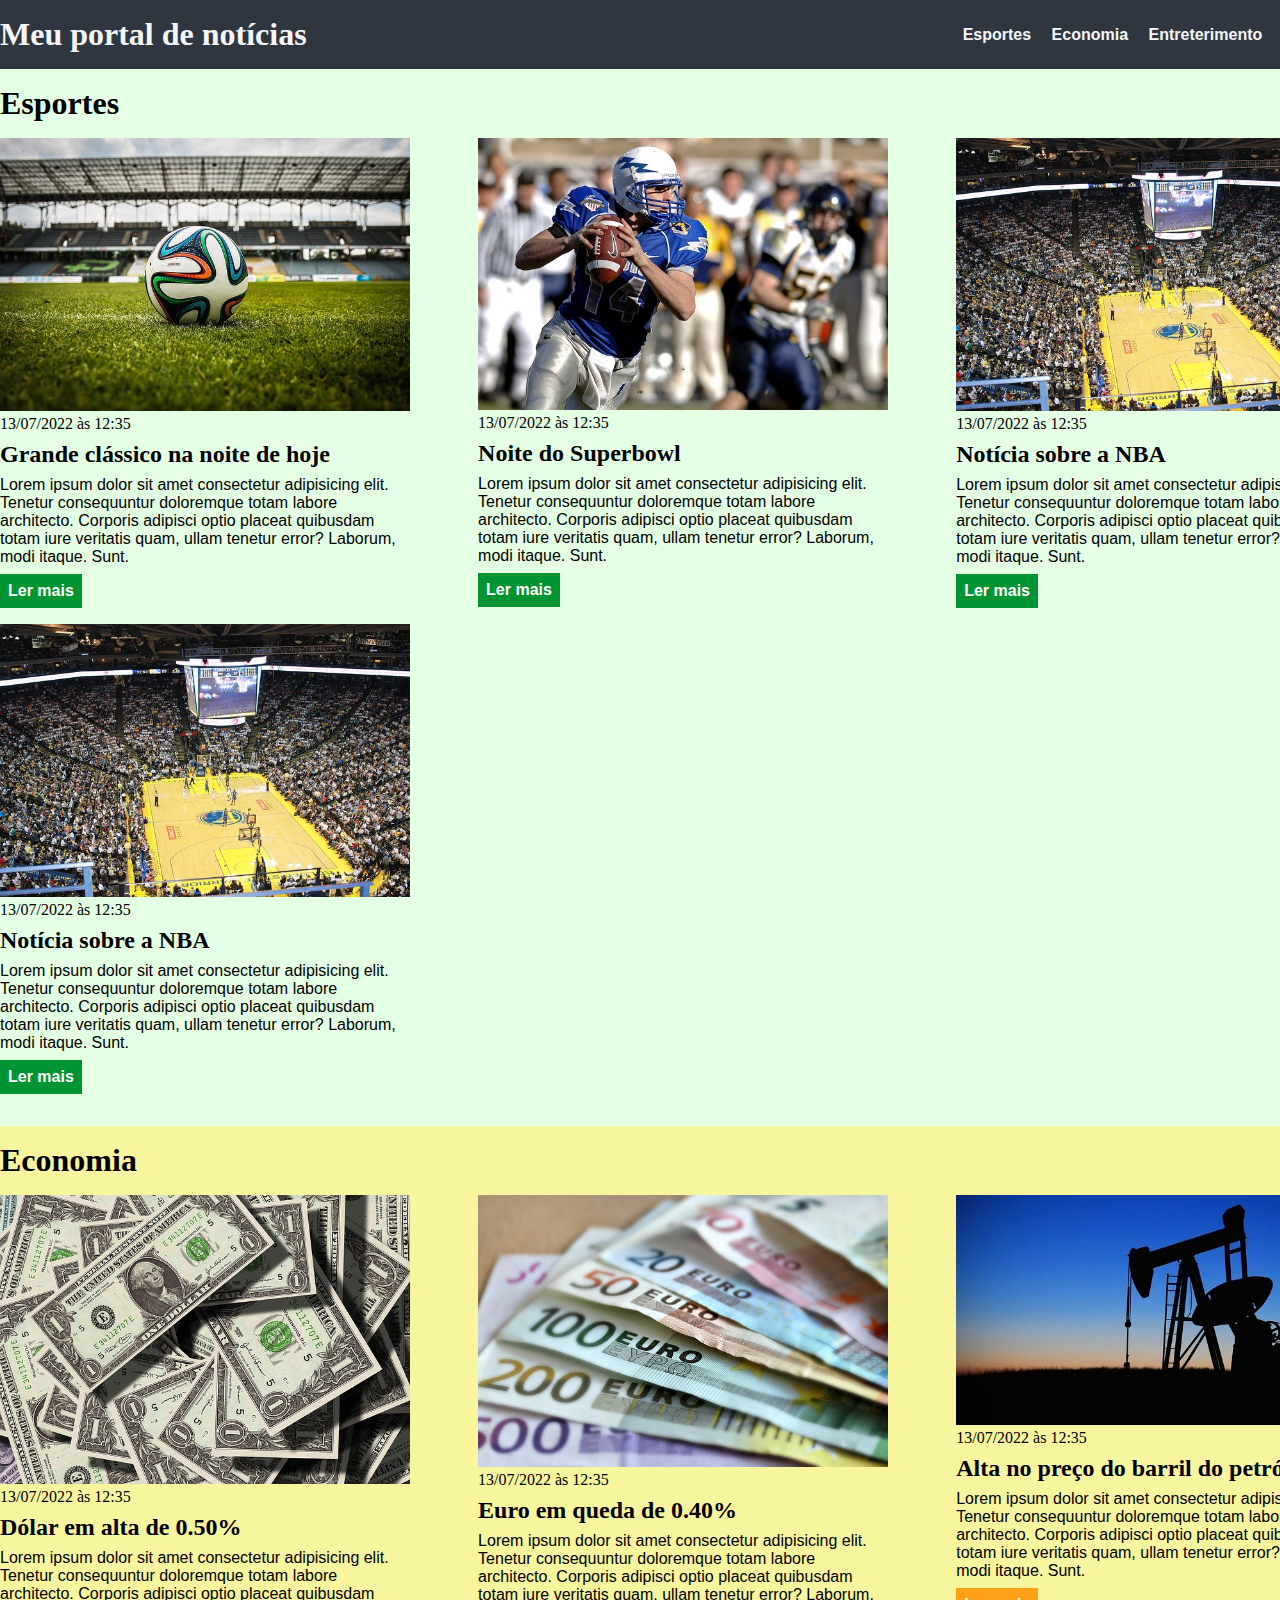
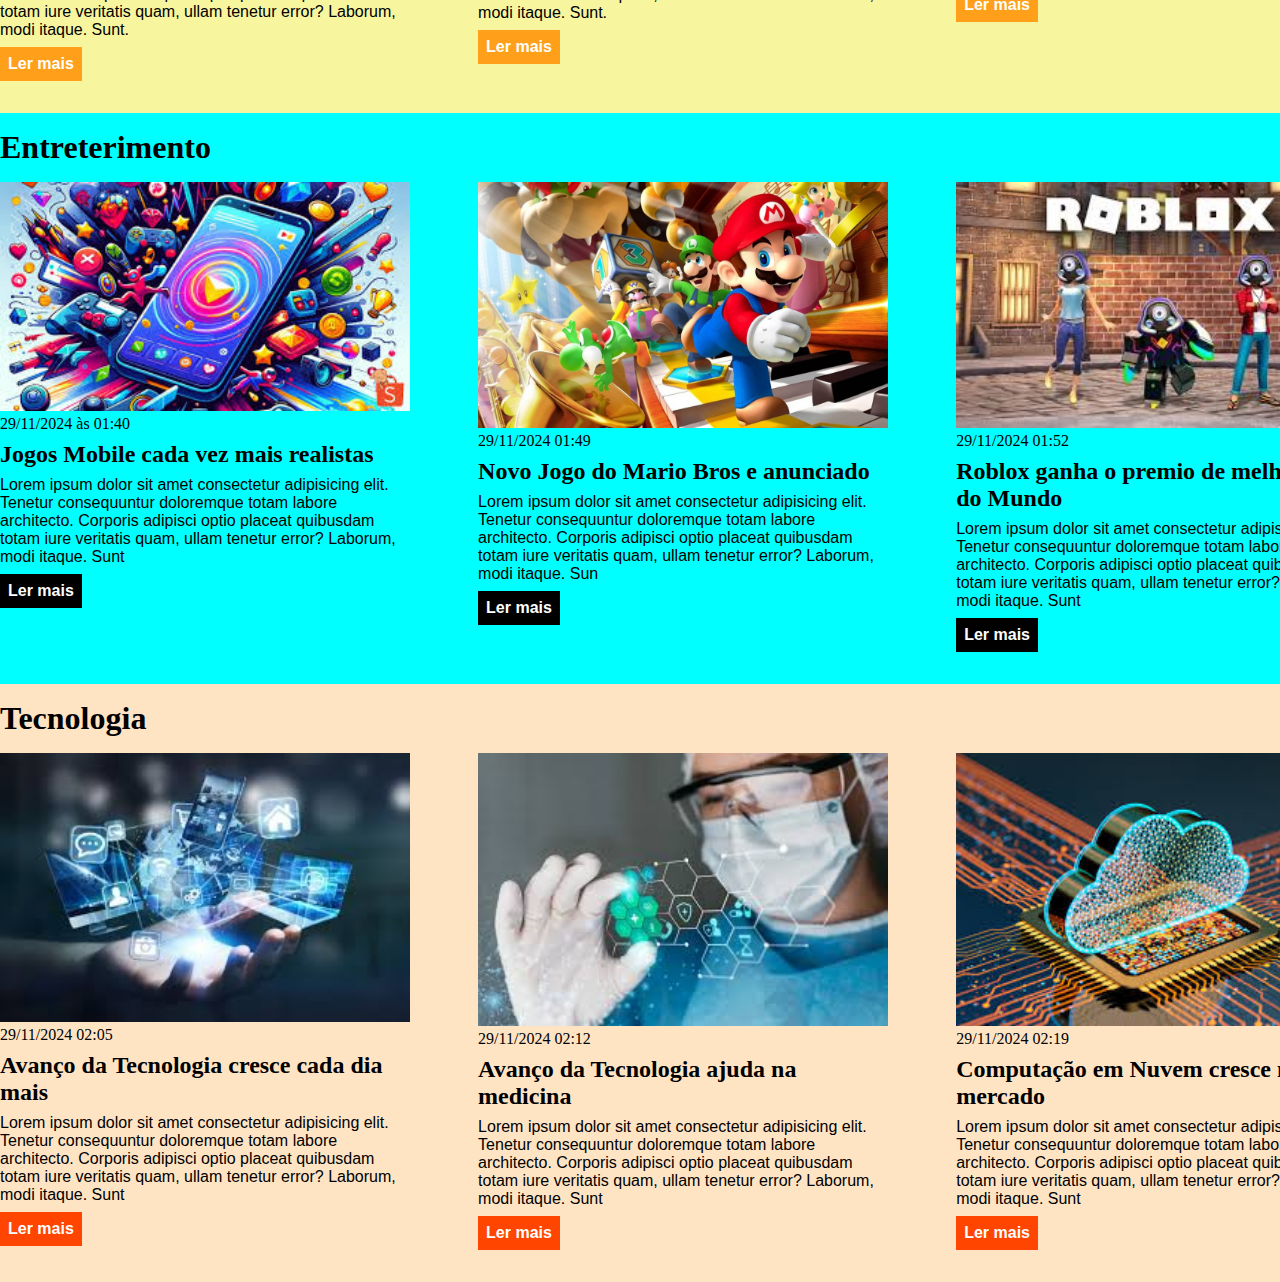
<file: index.html>
<!DOCTYPE html>
<html lang="pt-BR">
<head>
    <meta charset="UTF-8">
    <meta http-equiv="X-UA-Compatible" content="IE=edge">
    <meta name="viewport" content="width=device-width, initial-scale=1.0">
    <title>Meu portal de notícias</title>
    <link rel="stylesheet" href="./main.css" />
</head>
<body>
    <header>
        <div class="container">
            <h1>Meu portal de notícias</h1>
        <nav>
            <ul>
                <li>
                    <a href="#sports" title="Ir para a seção de esportes">Esportes</a>
                </li>
                <li>
                    <a href="#economy" title="Ir para a seção de notícias">Economia</a>
                </li>
                <li>
                    <a href="#entertainment" title="Ir para a seção de Entreterimento">Entreterimento</a>
                </li>
                <li> 
                    <a href="#technology" title="Ir para a seção de Tecnologia">Tecnologia</a>
                </li>
            </ul>
        </nav>
        </div>
    </header>
    <section id="sports">
        <div class="container">
            <h2>Esportes</h2>
        <div class="articles">
            <article>   
                <img src="./imagens/futebol.jpg" title="Bola de futebol no gramado" />
                <header>
                    <time class="creation-date">13/07/2022 às 12:35</time>
                </header>
                <h3>Grande clássico na noite de hoje</h3>
                <p>
                    Lorem ipsum dolor sit amet consectetur adipisicing elit. Tenetur consequuntur doloremque totam labore architecto. Corporis adipisci optio placeat quibusdam totam iure veritatis quam, ullam tenetur error? Laborum, modi itaque. Sunt.
                </p>
                <a href="#" title="Leia a notícia completa">Ler mais</a>
            </article>
                <article>
                    <img src="./imagens/futebol-americano.jpg" title="Jogador de futebol americano correndo com a bola na mão" />
                    <header>
                        <time>13/07/2022 às 12:35</time>
                    </header>
                    <h3>Noite do Superbowl</h3>
                    <p>
                        Lorem ipsum dolor sit amet consectetur adipisicing elit. Tenetur consequuntur doloremque totam labore architecto. Corporis adipisci optio placeat quibusdam totam iure veritatis quam, ullam tenetur error? Laborum, modi itaque. Sunt.
                    </p>
                    <a href="#" title="Leia a notícia completa">Ler mais</a>
                </article>
                <article>
                    <img src="./imagens/basquete.jpg" title="Vista aérea de uma quadra de basquete" />
                    <header>
                        <time>13/07/2022 às 12:35</time>
                    </header>
                    <h3>Notícia sobre a NBA</h3>
                    <p>
                        Lorem ipsum dolor sit amet consectetur adipisicing elit. Tenetur consequuntur doloremque totam labore architecto. Corporis adipisci optio placeat quibusdam totam iure veritatis quam, ullam tenetur error? Laborum, modi itaque. Sunt.
                    </p>
                    <a href="#" title="Leia a notícia completa">Ler mais</a>
                </article>
                <article>
                    <img src="./imagens/basquete.jpg" title="Vista aérea de uma quadra de basquete" />
                    <header>
                        <time>13/07/2022 às 12:35</time>
                    </header>
                    <h3>Notícia sobre a NBA</h3>
                    <p>
                        Lorem ipsum dolor sit amet consectetur adipisicing elit. Tenetur consequuntur doloremque totam labore architecto. Corporis adipisci optio placeat quibusdam totam iure veritatis quam, ullam tenetur error? Laborum, modi itaque. Sunt.
                    </p>
                    <a href="#" title="Leia a notícia completa">Ler mais</a>
                </article>
        </div>
        </div>
    </section>
    <section id="economy">
        <div class="container">
        <h2>Economia</h2>   
                <div class="articles">
                    <article>
                        <img src="./imagens/dolares.jpg" title="Muitos dólares" />
                        <header>
                            <time>13/07/2022 às 12:35</time>
                        </header>
                        <h3>Dólar em alta de 0.50%</h3>
                        <p>
                            Lorem ipsum dolor sit amet consectetur adipisicing elit. Tenetur consequuntur doloremque totam labore architecto. Corporis adipisci optio placeat quibusdam totam iure veritatis quam, ullam tenetur error? Laborum, modi itaque. Sunt.
                        </p>
                        <a href="#" title="Leia a notícia completa">Ler mais</a>
                    </article>
                    <article>
                        <img src="./imagens/euro.jpg" title="Várias notas de euro" />
                        <header>
                            <time>13/07/2022 às 12:35</time>
                        </header>
                        <h3>Euro em queda de 0.40%</h3>
                        <p>
                            Lorem ipsum dolor sit amet consectetur adipisicing elit. Tenetur consequuntur doloremque totam labore architecto. Corporis adipisci optio placeat quibusdam totam iure veritatis quam, ullam tenetur error? Laborum, modi itaque. Sunt.
                        </p>
                        <a href="#" title="Leia a notícia completa">Ler mais</a>
                    </article>
                    <article>
                        <img src="./imagens/petroleo.jpg" title="Extração de petróleo" />
                        <header>
                            <time>13/07/2022 às 12:35</time>
                        </header>
                        <h3>Alta no preço do barril do petróleo</h3>
                        <p>
                            Lorem ipsum dolor sit amet consectetur adipisicing elit. Tenetur consequuntur doloremque totam labore architecto. Corporis adipisci optio placeat quibusdam totam iure veritatis quam, ullam tenetur error? Laborum, modi itaque. Sunt.
                        </p>
                        <a href="#" title="Leia a notícia completa">Ler mais</a>
                    </article>
                </div>
        </div>
    </section>
    <section id="entertainment">
        <div class="container">
            <h2>Entreterimento</h2>
            <div class="articles">
                <article>
                <img src="./imagens/jogos.jpg" title="Jogos Mobile">
                <header>
                    <time>29/11/2024 às 01:40</time>
                </header>
                <h3>Jogos Mobile cada vez mais realistas</h3>
                <p>Lorem ipsum dolor sit amet consectetur adipisicing elit. Tenetur consequuntur doloremque totam labore architecto. Corporis adipisci optio placeat quibusdam totam iure veritatis quam, ullam tenetur error? Laborum, modi itaque. Sunt</p>
            <a href="#" title="Leia a noticia completa">Ler mais</a>
        </article>
        <article>
            <img src="./imagens/Mario.jpg" title="Mario Bros">
            <header>
                <time>29/11/2024 01:49</time>
            </header>
            <h3>Novo Jogo do Mario Bros e anunciado</h3>
            <p>Lorem ipsum dolor sit amet consectetur adipisicing elit. Tenetur consequuntur doloremque totam labore architecto. Corporis adipisci optio placeat quibusdam totam iure veritatis quam, ullam tenetur error? Laborum, modi itaque. Sun</p>
            <a href="#" title="Leia a noticia completa">Ler mais</a>
        </article>
        <article>
            <img src="./imagens/Roblox.jpg" title="Roblox">
            <header>
                <time>29/11/2024 01:52</time>
            </header>
                <h3>Roblox ganha o premio de melhor jogo do Mundo</h3>
                <p>Lorem ipsum dolor sit amet consectetur adipisicing elit. Tenetur consequuntur doloremque totam labore architecto. Corporis adipisci optio placeat quibusdam totam iure veritatis quam, ullam tenetur error? Laborum, modi itaque. Sunt</p>
                <a href="#" title="Leia a noticia completa">Ler mais</a>
        </article>
            </div>
        </div>
    </section>
        <section id="technology">
        <div class="container">
        <h2>Tecnologia</h2>
            <div class="articles">
        <article>
            <img src="./imagens/Avanço tecnologico.jpg" title="Avanço da Tecnologia">
            <header>
                <time>29/11/2024 02:05</time>
            </header>
            <h3>Avanço da Tecnologia cresce cada dia mais</h3>
            <p>Lorem ipsum dolor sit amet consectetur adipisicing elit. Tenetur consequuntur doloremque totam labore architecto. Corporis adipisci optio placeat quibusdam totam iure veritatis quam, ullam tenetur error? Laborum, modi itaque. Sunt</p>
            <a href="#" title="Leia a noticia completa">Ler mais</a>
        </article>
        <article>
            <img src="./imagens/saude.jpg" title="Saude e Tecnologia">
            <header>
                <time">29/11/2024 02:12</time>
            </header>
                <h3>Avanço da Tecnologia ajuda na medicina</h3>
                <p>Lorem ipsum dolor sit amet consectetur adipisicing elit. Tenetur consequuntur doloremque totam labore architecto. Corporis adipisci optio placeat quibusdam totam iure veritatis quam, ullam tenetur error? Laborum, modi itaque. Sunt</p>
                <a href="#" title="Leia a noticia completa">Ler mais</a>
            </article>
            <article>
                <img src="./imagens/nuvem.jpg" title="Computação em nuvem">
            <header>
                <time>29/11/2024 02:19</time>
            </header>
            <h3>Computação em Nuvem cresce no mercado</h3>
            <p>Lorem ipsum dolor sit amet consectetur adipisicing elit. Tenetur consequuntur doloremque totam labore architecto. Corporis adipisci optio placeat quibusdam totam iure veritatis quam, ullam tenetur error? Laborum, modi itaque. Sunt</p>
            <a href="#" title="Leia a noticia completa">Ler mais</a>
            </article>
            </div>
    </div>  
    </section>
</body>
</html>
</file>
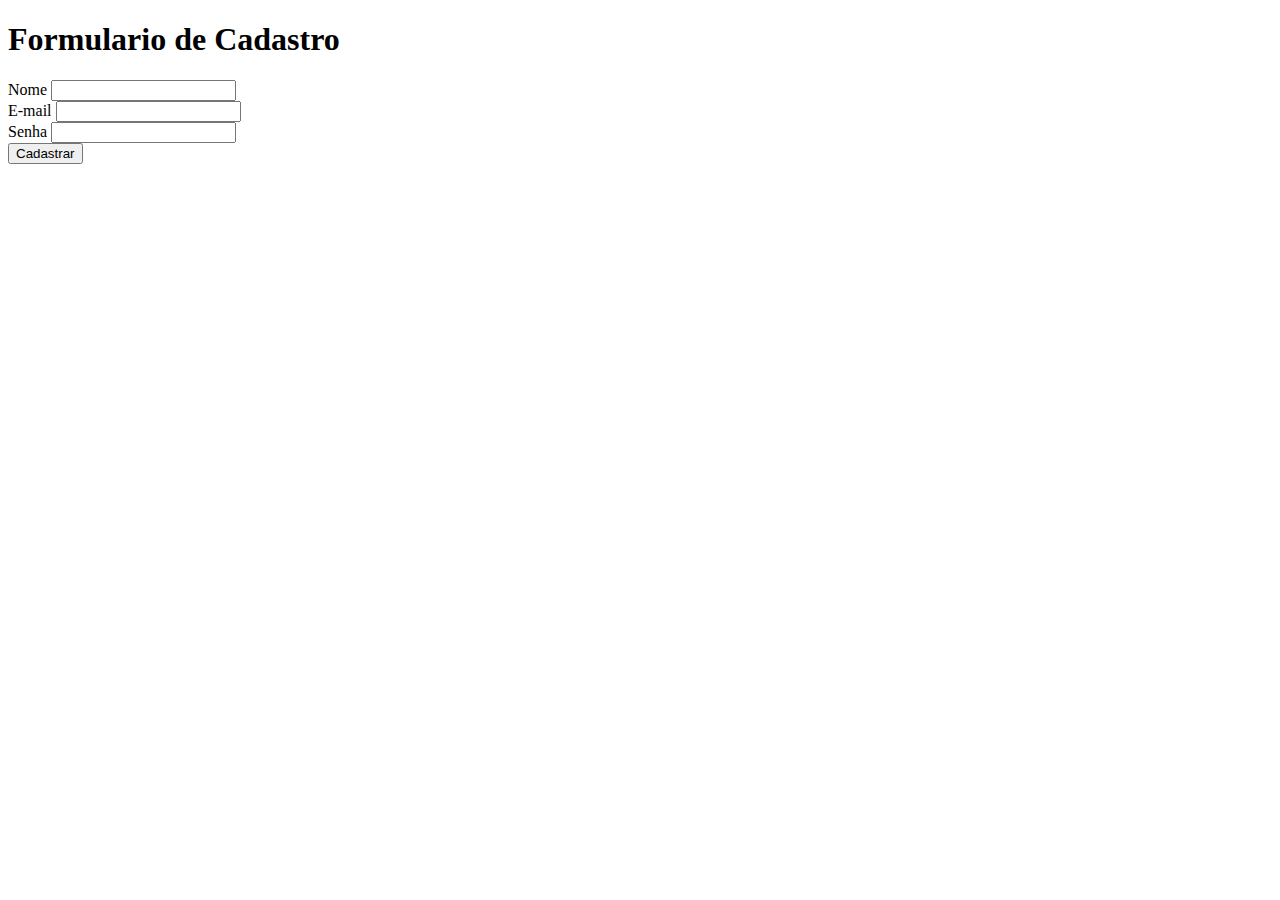
<file: Exercicio.html>
<!DOCTYPE html>
<html lang="pt-br">
<head>
    <meta charset="UTF-8">
    <meta name="viewport" content="width=device-width, initial-scale=1.0">
    <title>Exercicio</title>
</head>
<body>
    <h1>Formulario de Cadastro</h1>
    <form >
        <label for="Nome">Nome</label>
        <input id="Nome" type="text">
        <br>
        <label for="E-mail">E-mail</label>
        <input id="E-mail" type="email">
        <br>
        <label for="Senha">Senha</label>
        <input id="Senha" type="password">
        <br>
        <button type="submit">
            Cadastrar
        </button>
    </form>
</body>
</html>
</file>
<file: main.css>
* {
    box-sizing: border-box;
    margin: 0;
    padding: 0;
}

body > header {
    background-color: #2f3640;
    padding: 16px 0;
    color: #f5f6fa;
    
}

header .container {
    display: flex;
    align-items: center;
    justify-content: space-between;
}

header li {
    display: inline;
    font-family: Arial, Helvetica, sans-serif;
    font-weight: bold;
    margin-left: 16px;
}

header li a {
    color: #f5f6fa;
    text-decoration: none;
}

.container {
    width: 1366px;
    margin: 0 auto;
}

.articles{
    display: flex;
    flex-wrap: wrap;
    justify-content: space-between;
}

.articles article img {
    /*height: 180px;*/
    width: 100%;
}

.articles article {
    width: 30%;
}

section {
    padding: 16px 0;
}

section h2,
.articles article {
    margin-bottom: 16px;
}

.articles article h3 {
    margin-top: 8px;
    margin-bottom: 8px;
}

.articles article a {
    background-color: blue;
    color: white;
    padding: 8px;
    display: inline-block;
    text-decoration: none;
    font-weight: bold;
    margin-top: 8px;
}

.articles article a:hover{
    text-decoration: underline;
}

.articles article p,
.articles article a {
    font-family: Arial, Helvetica, sans-serif;
}

.articles article h3 {
    font-size: 24px;
}

section h2 {
    font-size: 32px;
}

#sports {
    background-color: rgba(0, 255, 0, 0.1);
}

#sports .articles article a {
    background-color: #009432;
}

#economy {
    background-color: #f8f59f;
}

#economy .articles article a {
    background-color: #ff9f1a;
}

#entertainment {
    background-color: aqua;
}

#entertainment .articles article a {
    background-color: black;
}

#technology {
    background-color: bisque;
}

#technology .articles article a {
    background-color: orangered;
}
</file>
